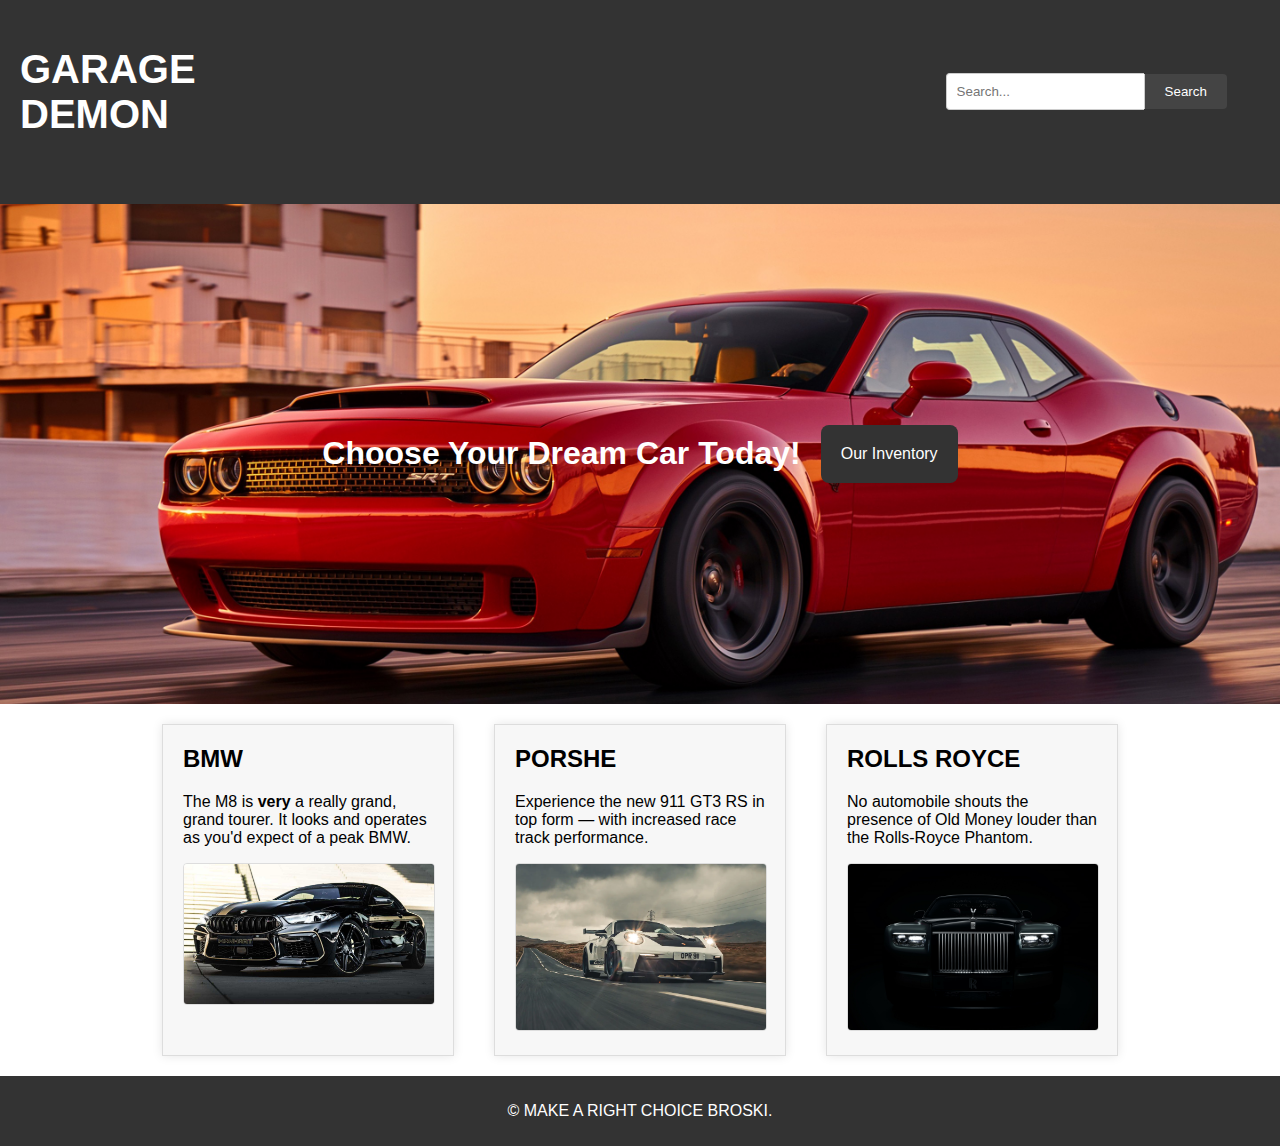
<file: index.html>
<!DOCTYPE html>
<html lang="en">
<head>
    <meta charset="UTF-8">
    <meta name="viewport" content="width=device-width, initial-scale=1.0">
    <title>GARAGEDEMON - Your One-Stop Shop for FIRE Cars</title>
    <link rel="stylesheet" href="style.css">
  
</head>
<body>

    <header>
       
       
        <div class="search-bar">
            <nav><h1>GARAGE DEMON</h1></nav>
            <input type="text" id="search-input" placeholder="Search...">
            <button id="search-btn" type="button">Search</button>
           
          </div>
         
        
    </header>
    
    <div class="hero">
        <h1>Choose Your Dream Car Today!</h1>
        <button id="cta-btn" class="btn"> Our Inventory</button>
        
    </div>
    
    <section class="features">
        <div class="feature">
            <h2>BMW</h2>
            <p>The M8 is <b>very</b> a really grand, grand tourer. It looks and operates as you'd expect of a peak BMW.</p>
            <img class="disp" src="images/bmw-m8-competition-coupe-by-manhart.jpg" alt="LAMBOGHINI URUS"/></a>
        </div>
        <div class="feature">
            <h2>PORSHE</h2>
            <p>Experience the new 911 GT3 RS in top form — with increased race track performance.</p>
            <img class="disp" src="images/porsche-gt3-rs-review-2023-04-tracking-front-low.webp" alt="LAMBOGHINI URUS"/></a>
        </div>
        <div class="feature">
            <h2>ROLLS ROYCE</h2>
            <p>No automobile shouts the presence of Old Money louder than the Rolls-Royce Phantom.</p>
            <img class="disp" src="images/1690816565H2.jpg" alt="LAMBOGHINI URUS"/></a>
        </div>
    </section>
    
    <footer>
        <p>&copy; MAKE A RIGHT CHOICE BROSKI.</p>
    </footer>
    
    <script>
        // Get all the feature elements
    const features = document.querySelectorAll('.feature')

// Add a click event listener to each feature element
features.forEach((feature) => {
    feature.addEventListener('click', () => {
        // Toggle the active class on the clicked feature element
        feature.classList.toggle('active')

        // Remove the active class from all other feature elements
        features.forEach((otherFeature) => {
            if (otherFeature !== feature) {
                otherFeature.classList.remove('active')
            }
        })
    })
})
        // Get the call-to-action button
        const ctaBtn = document.getElementById('cta-btn');

        // Add a click event listener to the button
        ctaBtn.addEventListener('click', () => {
            // Scroll to the features section
            document.querySelector('.features').scrollIntoView({ behavior: 'smooth' });
        });

          const searchInput = document.getElementById('search-input');
        // Add an event listener to the search button
        document.getElementById('search-btn').addEventListener('click', () => {
            // Get the search query
            const query = searchInput.value.toLowerCase();

            // Loop through each feature element
            features.forEach((feature) => {
                // Get the feature title and description
                const title = feature.querySelector('h2').innerText.toLowerCase();
                const desc = feature.querySelector('p').innerText.toLowerCase();

                // Check if the query matches the title or description
                if (title.includes(query) || desc.includes(query)) {
                    // Add the active class to the feature
                    feature.classList.add('active');
                } else {
                    // Remove the active class from the feature
                    feature.classList.remove('active');
                    
                }
            });
        });
    
// Add an event listener to the search button
document.getElementById('search-btn').addEventListener('click', () => {
    // Get the search query
    const query = searchInput.value.toLowerCase();

    // Loop through each feature element
    features.forEach((feature) => {
        // Get the feature title and description
        const title = feature.querySelector('h2').innerText.toLowerCase();
        const desc = feature.querySelector('p').innerText.toLowerCase();

        // Check if the query matches the title or description
        if (title.includes(query) || desc.includes(query)) {
            // Scroll to the feature element
            feature.scrollIntoView({ behavior: 'smooth' });
        }
    });
});
        
    </script>
</body>
</html>
</file>
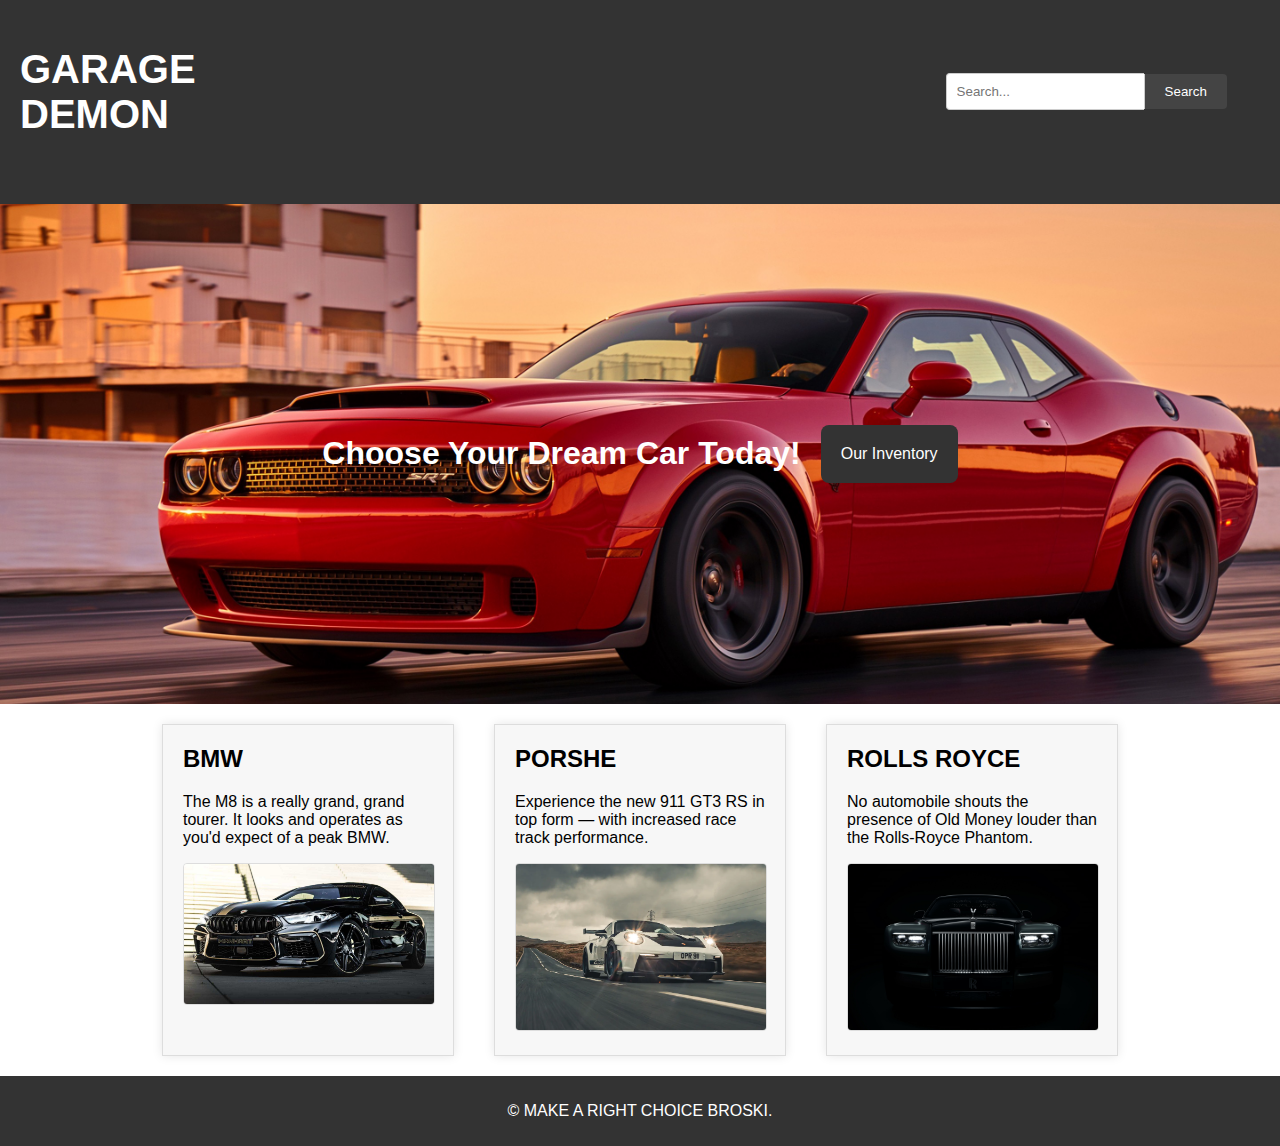
<file: Assignment.html>
<!DOCTYPE html>
<html lang="en">
<head>
    <meta charset="UTF-8">
    <meta name="viewport" content="width=device-width, initial-scale=1.0">
    <title>GARAGEDEMON - Your One-Stop Shop for FIRE Cars</title>
    <link rel="stylesheet" href="style.css">
  
</head>
<body>
    <header>
       
       
        <div class="search-bar">
            <nav><h1>GARAGE DEMON</h1></nav>
            <input type="text" id="search-input" placeholder="Search...">
            <button id="search-btn" type="button">Search</button>
           
          </div>
         
        
    </header>
    
    <div class="hero">
        <h1>Choose Your Dream Car Today!</h1>
        <button id="cta-btn" class="btn"> Our Inventory</button>
        
    </div>
    
    <section class="features">
        <div class="feature">
            <h2>BMW</h2>
            <p>The M8 is a really grand, grand tourer. It looks and operates as you'd expect of a peak BMW.</p>
            <img class="disp" src="images/bmw-m8-competition-coupe-by-manhart.jpg" alt="LAMBOGHINI URUS"/></a>
        </div>
        <div class="feature">
            <h2>PORSHE</h2>
            <p>Experience the new 911 GT3 RS in top form — with increased race track performance.</p>
            <img class="disp" src="images/porsche-gt3-rs-review-2023-04-tracking-front-low.webp" alt="LAMBOGHINI URUS"/></a>
        </div>
        <div class="feature">
            <h2>ROLLS ROYCE</h2>
            <p>No automobile shouts the presence of Old Money louder than the Rolls-Royce Phantom.</p>
            <img class="disp" src="images/1690816565H2.jpg" alt="LAMBOGHINI URUS"/></a>
        </div>
    </section>
    
    <footer>
        <p>&copy; MAKE A RIGHT CHOICE BROSKI.</p>
    </footer>
    
    <script>
        // Get all the feature elements
    const features = document.querySelectorAll('.feature')

// Add a click event listener to each feature element
features.forEach((feature) => {
    feature.addEventListener('click', () => {
        // Toggle the active class on the clicked feature element
        feature.classList.toggle('active')

        // Remove the active class from all other feature elements
        features.forEach((otherFeature) => {
            if (otherFeature !== feature) {
                otherFeature.classList.remove('active')
            }
        })
    })
})
        // Get the call-to-action button
        const ctaBtn = document.getElementById('cta-btn');

        // Add a click event listener to the button
        ctaBtn.addEventListener('click', () => {
            // Scroll to the features section
            document.querySelector('.features').scrollIntoView({ behavior: 'smooth' });
        });

          const searchInput = document.getElementById('search-input');
        // Add an event listener to the search button
        document.getElementById('search-btn').addEventListener('click', () => {
            // Get the search query
            const query = searchInput.value.toLowerCase();

            // Loop through each feature element
            features.forEach((feature) => {
                // Get the feature title and description
                const title = feature.querySelector('h2').innerText.toLowerCase();
                const desc = feature.querySelector('p').innerText.toLowerCase();

                // Check if the query matches the title or description
                if (title.includes(query) || desc.includes(query)) {
                    // Add the active class to the feature
                    feature.classList.add('active');
                } else {
                    // Remove the active class from the feature
                    feature.classList.remove('active');
                    
                }
            });
        });
    
// Add an event listener to the search button
document.getElementById('search-btn').addEventListener('click', () => {
    // Get the search query
    const query = searchInput.value.toLowerCase();

    // Loop through each feature element
    features.forEach((feature) => {
        // Get the feature title and description
        const title = feature.querySelector('h2').innerText.toLowerCase();
        const desc = feature.querySelector('p').innerText.toLowerCase();

        // Check if the query matches the title or description
        if (title.includes(query) || desc.includes(query)) {
            // Scroll to the feature element
            feature.scrollIntoView({ behavior: 'smooth' });
        }
    });
});
        
    </script>
</body>
</html>
</file>
<file: style.css>
body {
    font-family: Arial, sans-serif;
    margin: 0;
    padding: 0;
}

/* Header Styles */
header {
    background-color: #333;
    color: #fff;
   padding: 20px;
    max-height: 200px;
    size: static;
}

.header__logo {
    flex: 0 0 200px;
}

.header__logo img {
    max-width: 100%;
    height: auto;
}

.header__nav {
    flex: 1;
}

.header__nav ul {
    display: flex;
    justify-content: flex-end;
    list-style: none;
    margin: 0;
    padding: 0;
}

.header__nav li {
    margin-right: 20px;
}

.header__nav a {
    color: #fff;
    text-decoration: none;
}

.header__cta {
    flex: 0 0 200px;
}

.disp {
    width: 100%;
    height: auto;
    object-fit: cover;
    border-radius: 4px;
    border: 1px solid #ddd;
}

/* Hero Section Styles */
.hero {
    background-image: url(images/Dodge-Challenger-Demon-Wallpaper-46696.jpg);
    background-size: cover;
    background-position: center;
    height: 500px;
    display: flex;
    justify-content: center;
    align-items: center;
    color: #fff;
}

/* Button Styles */
.btn {
    background-color: #333;
    color: #fff;
    border: none;
    border-radius: 8px;
    padding: 20px 20px;
    margin-left: 20px;
    font-size: 16px;
    cursor: pointer;
}

.btn:hover {
    background-color: #444;
}

/* Features Section Styles */
.features {
    display: flex;
    flex-wrap: wrap;
    justify-content: center;
}

.feature {
    margin: 20px;
    width: 250px;
    background-color: #f7f7f7;
    padding: 20px;
    border: 1px solid #ddd;
    box-shadow: 0 0 10px rgba(0, 0, 0, 0.1);
}

.feature h2 {
    margin-top: 0;
}

h1{
    font-family: 'Franklin Gothic Medium', 'Arial Narrow', Arial, sans-serif ;
   text-align: left;
}

/* Footer Styles */
footer {
    background-color: #333;
    color: #fff;
    padding: 10px;
    text-align: center;
    clear: both;
}

/* Search Bar Styles */
.search-bar {
    display: flex;
    align-items: center;
    margin-bottom: 20px;
    width: 50%;
   margin-bottom: 20px;
}

.search-bar input[type="text"] {
    flex: 1;
    padding: 10px;
    border: 1px solid #ccc;
    border-right: none;
    border-radius: 4px 0 0 4px;
    margin-left: 350PX;
}

.search-bar input[type="text"]:focus {
    outline: none;
    box-shadow: 0 0 2px 1px #444;
}


.search-bar button {
    padding: 10px 20px;
    background-color: #444;
    color: #fff;
    border: none;
    border-left: 1px solid #ccc;
    border-radius: 0 4px 4px 0;
    cursor: pointer;
}

.search-bar button:hover {
    background-color: #333;
}
.feature.active {
background-color: #444;
border: 2px solid #fff;
color: #fff;
border-radius: 8px;
}
nav{
font-size: 20px;
margin-inline-start: initial;
padding-right: 400PX;
}
</file>
